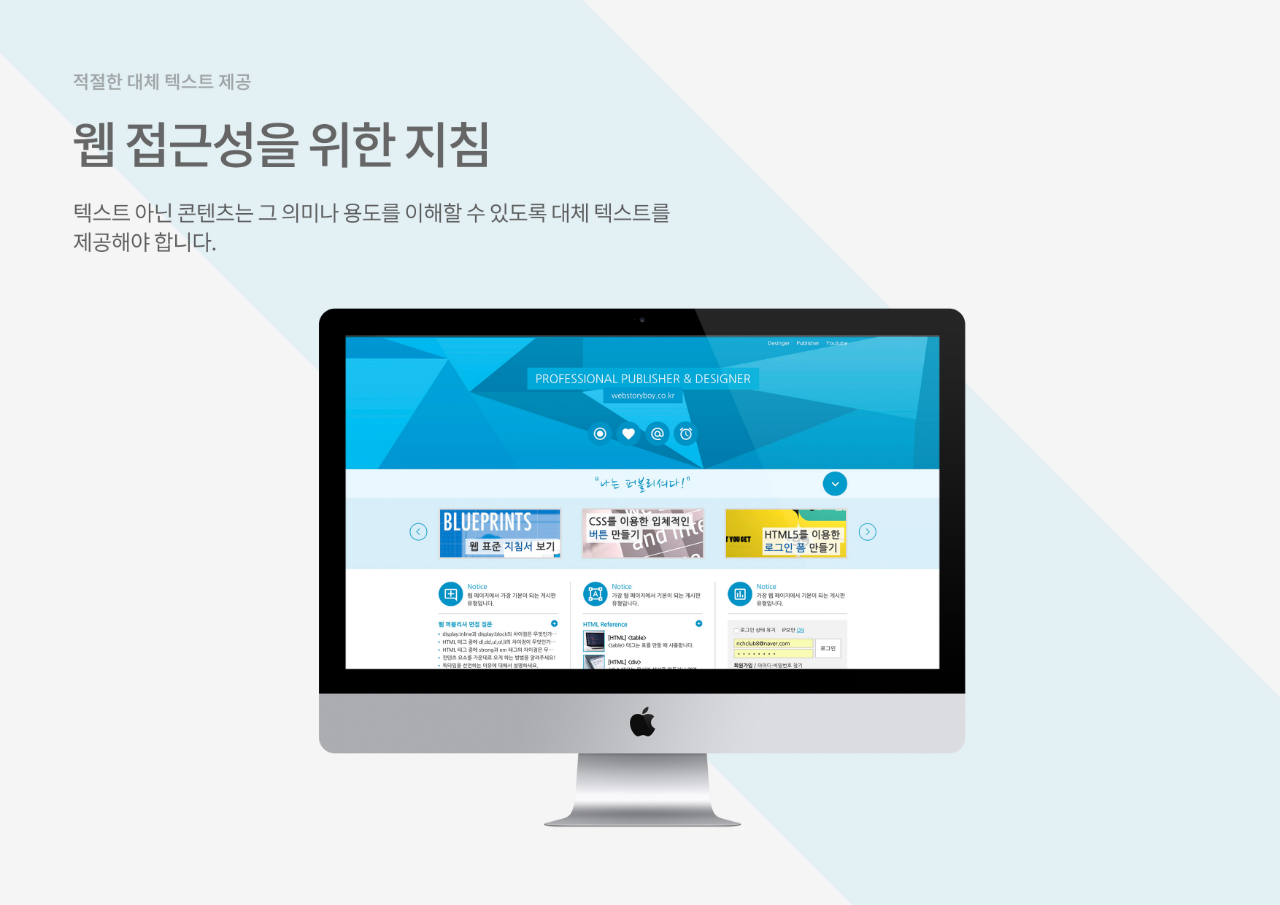
<file: popup.html>
<!DOCTYPE html>
<html lang="en">
<head>
    <meta charset="UTF-8">
    <meta http-equiv="X-UA-Compatible" content="IE=edge">
    <meta name="viewport" content="width=device-width, initial-scale=1.0">
    <title>Web Standard Site</title>
    <style>
        *{
            padding: 0;
            margin: 0;
        }
        img{
            width: 100%;
            display: block;
        }
    </style>
</head>
<body>
    <div><img src="img/webstandard2.jpg" alt="웹표준2"></div>
</body>
</html>
</file>
